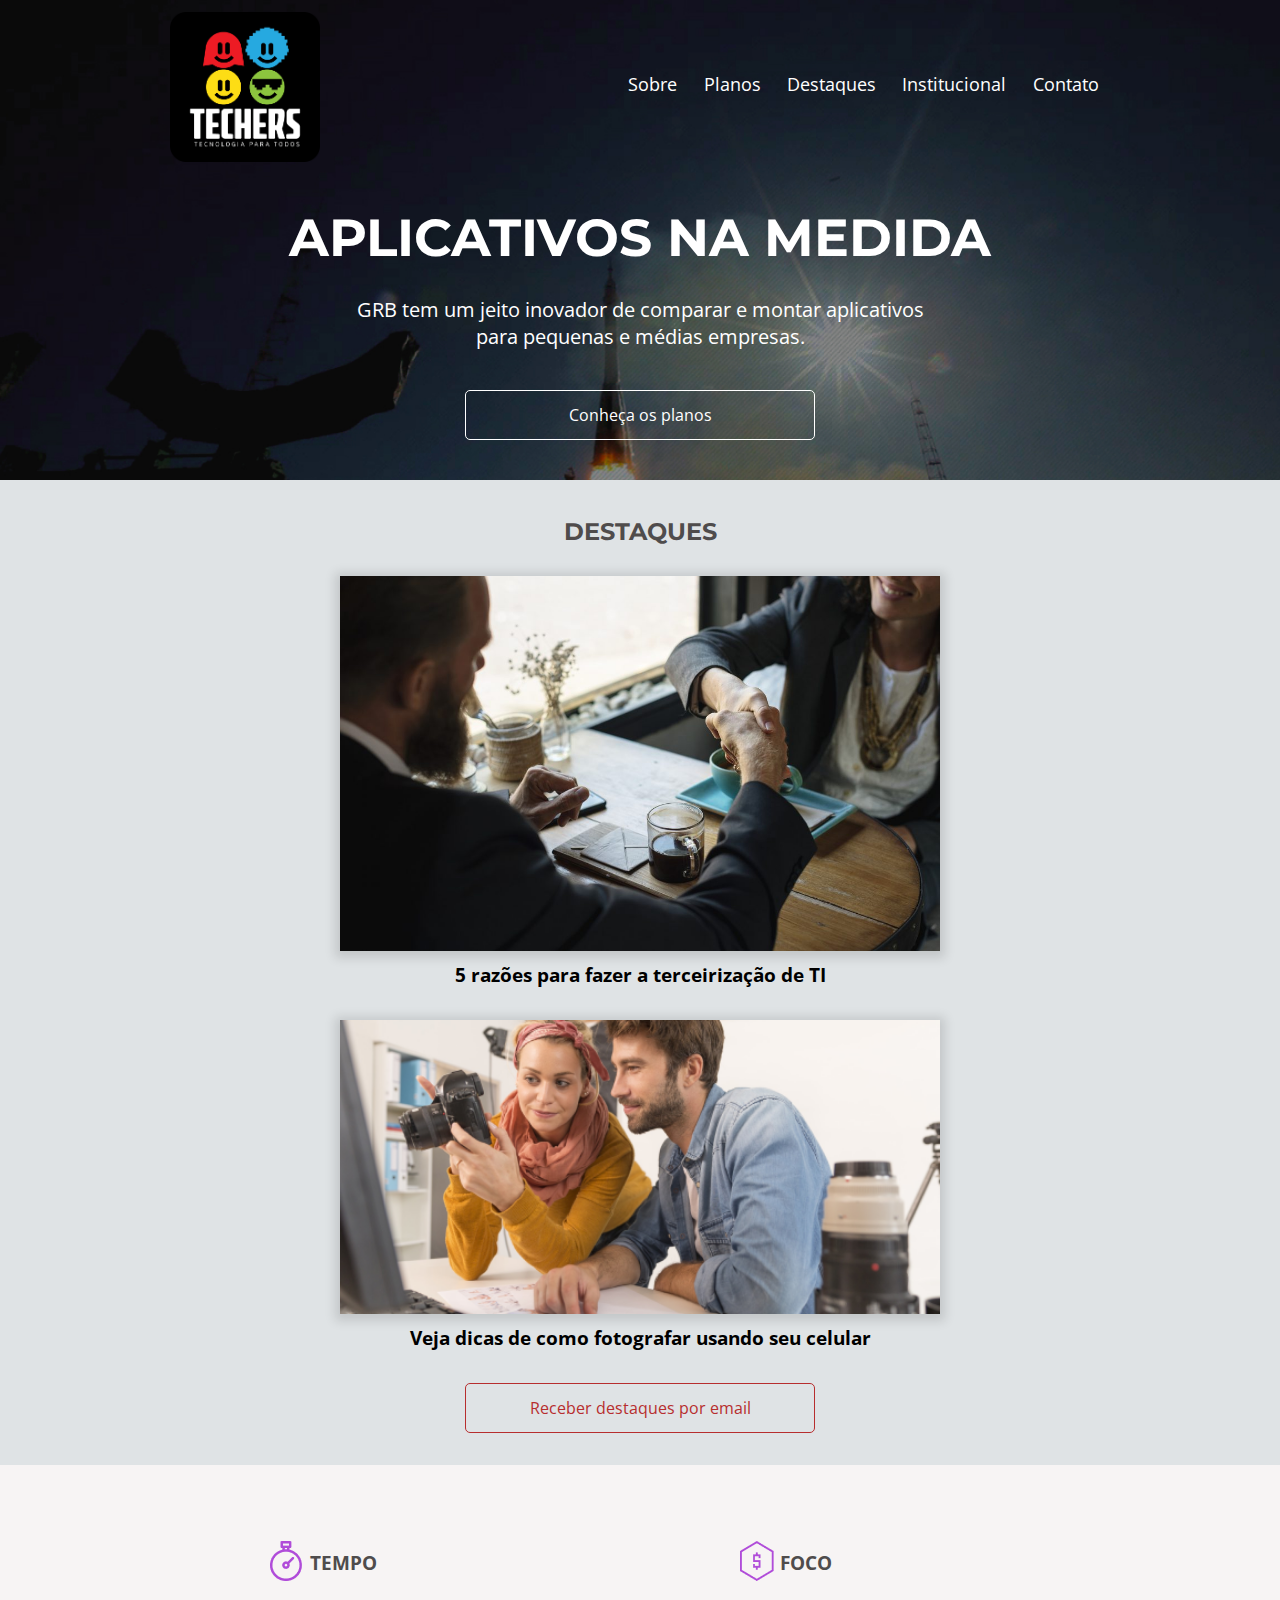
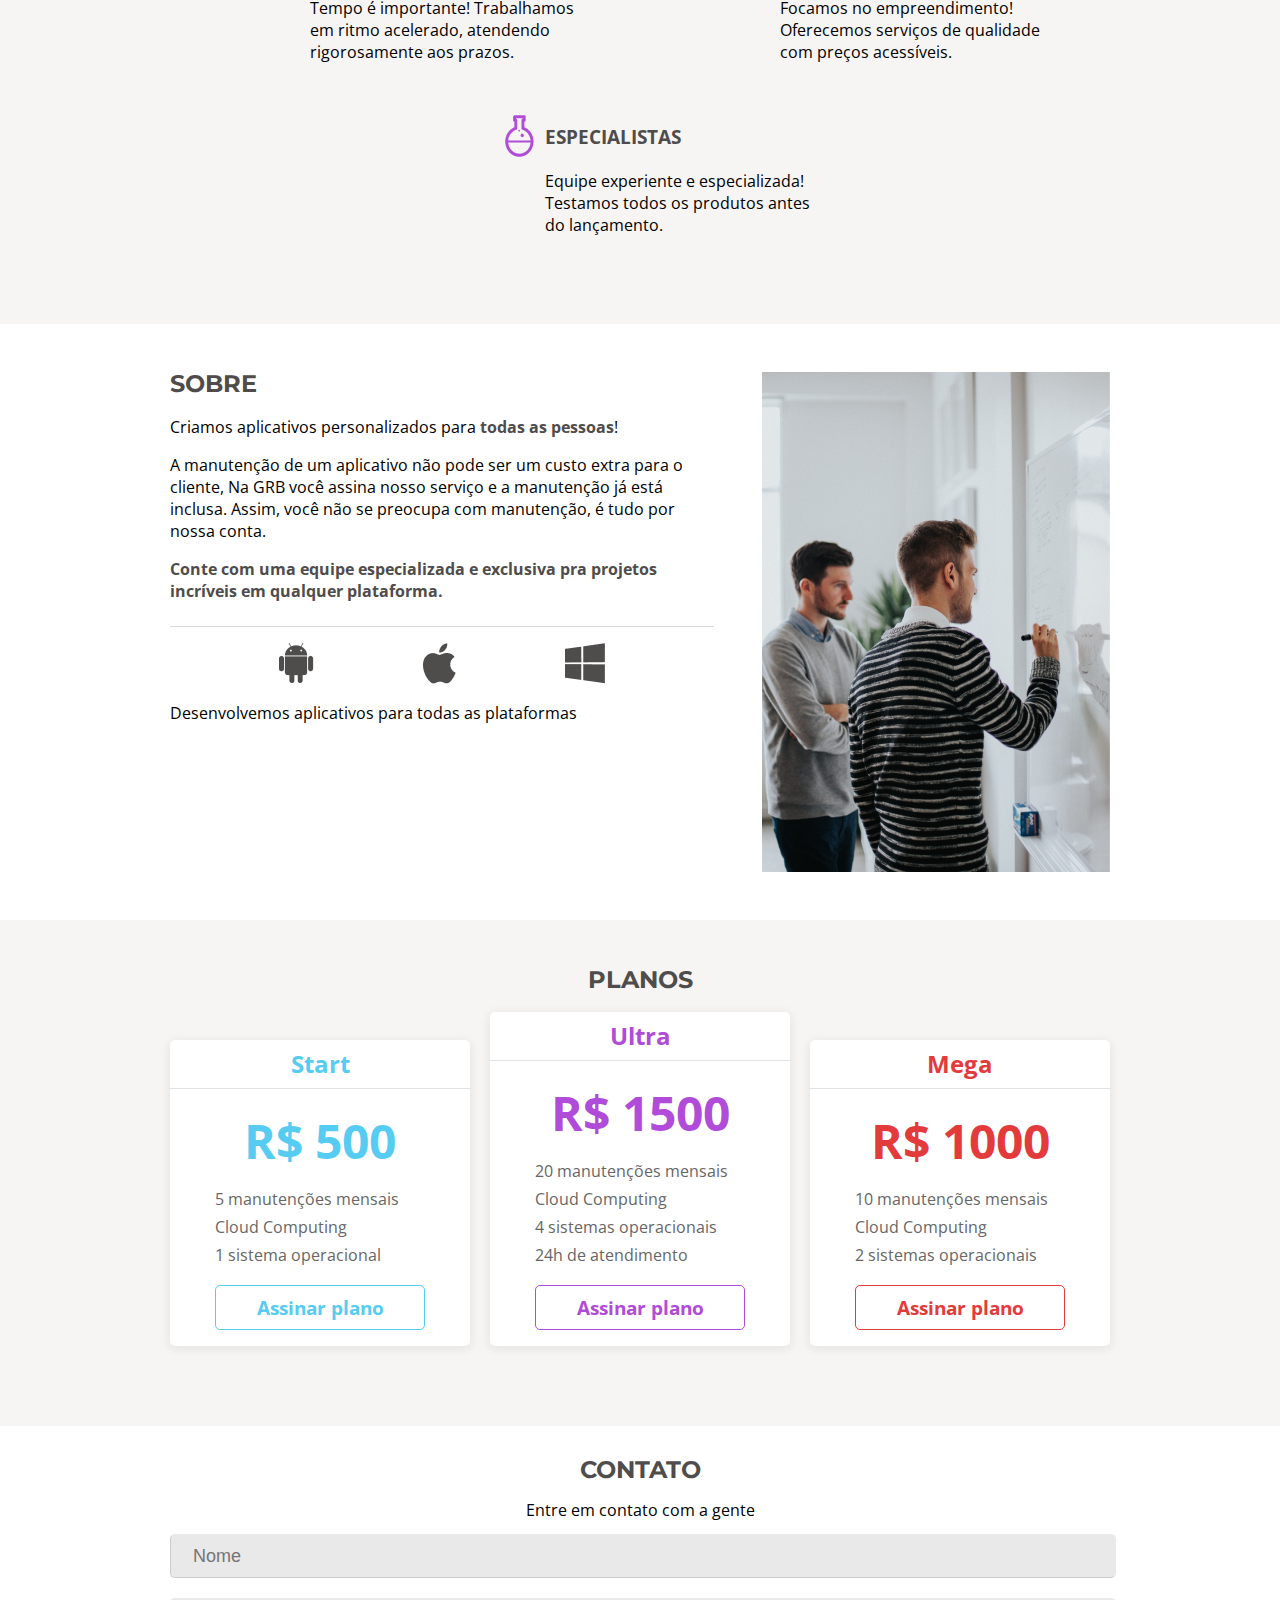
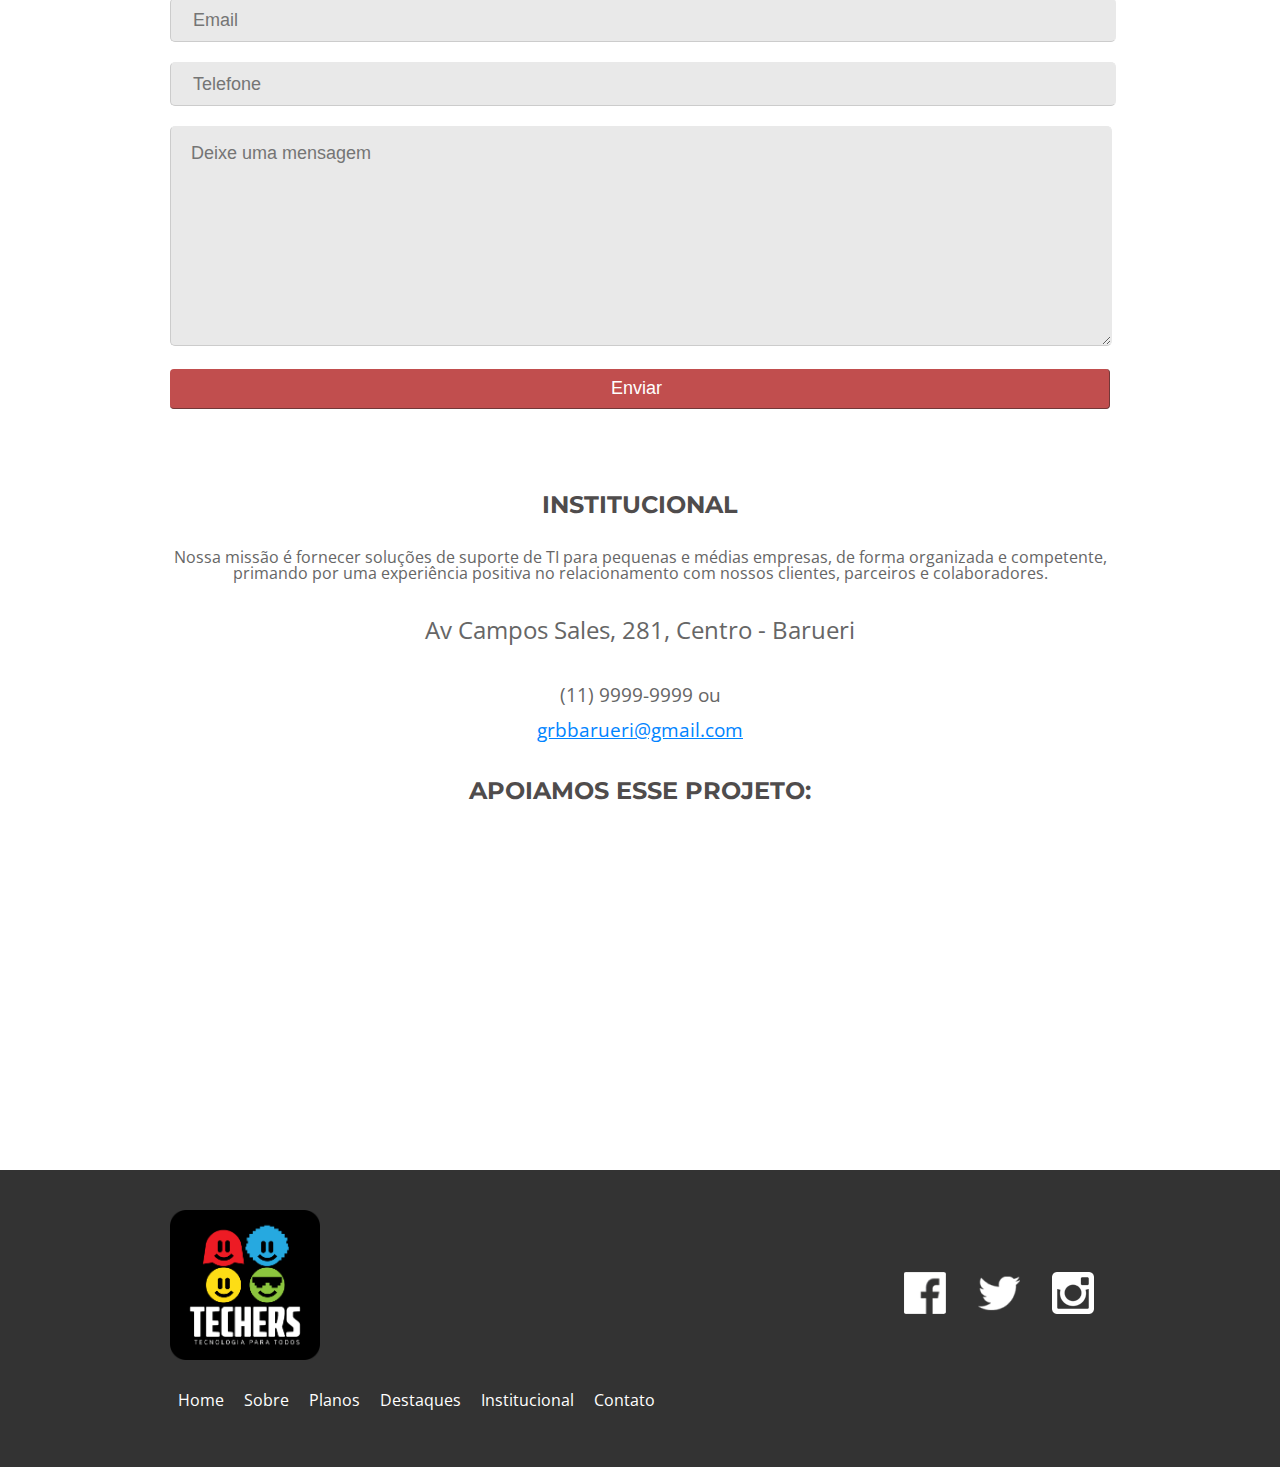
<file: index.html>
<!DOCTYPE html>
<html lang="pt-br">
    <head>
        <meta charset="utf-8">
        <meta name="viewport" content="width=device-width initial-scale=1.0">
    	<title>Home | GRB</title>
		<link href="https://fonts.googleapis.com/css2?family=Montserrat:wght@300;400;700&family=Open+Sans:wght@300;400;700&display=swap" rel="stylesheet">
		<link href="css/reset.css" rel="stylesheet" type="text/css">
    	<link href="css/base.css" rel="stylesheet">
        <link href="css/cabecalho.css" rel="stylesheet">
        <link href="css/chamada.css" rel="stylesheet">
        <link href="css/destaques.css" rel="stylesheet">
        <link href="css/diferenciais.css" rel="stylesheet">
        <link href="css/sobre.css" rel="stylesheet">
        <link href="css/planos.css" rel="stylesheet">
        <link href="css/contato.css" rel="stylesheet">
        <link href="css/institucional.css" rel="stylesheet">
        <link href="css/rodape.css" rel="stylesheet">
    </head>
    <body>
        <header class="cabecalho container">
            <img src="img/logo (1).png" alt="Logo  GRB" class="cabecalho__logo">
            <nav class="cabecalho__navegacao">
                <ul>
                    <li class="cabecalho__link"><a href="#sobre">Sobre</a></li>
                    <li class="cabecalho__link"><a href="#planos">Planos</a></li>
                    <li class="cabecalho__link"><a href="#destaques">Destaques</a></li>
                    <li class="cabecalho__link"><a href="#institucional">Institucional</a></li>
                    <li class="cabecalho__link"><a href="#contato">Contato</a></li>
                </ul>
            </nav>
        </header>
        <main>
        	 <section class="chamada container">
                <h1 class="chamada__titulo">Aplicativos Na Medida</h1>
                <p class="chamada__texto">GRB tem um jeito inovador de comparar e montar aplicativos para pequenas e médias empresas.</p>
                <a href="#planos" class="chamada__botao botao">Conheça os planos</a>
         	 </section>
             <section class="destaques container">
               <h2 class="destaques__titulo"><a name="destaques">Destaques</a></h2>
			   <figure class="destaques__painel"> <a href="https://suporti.com/razoes-para-fazer-a-terceirizacao-de-ti/"><img src="img/ti.jpg" alt="Painel do post sobre terceirização de TI" class="destaques__painel-imagem"></a>
        	   <figcaption class="destaques__painel-texto">5 razões para fazer a terceirização de TI</figcaption>
	           </figure>
               <figure class="destaques__painel"> <a href="https://canaltech.com.br/software/tirar-fotos-melhores-no-celular/">
              <img src="img/dicas-fotografia.png" alt="Painel do post sobre fotografia com celular" class="destaques__painel-imagem"></a>
              <figcaption class="destaques__painel-texto">Veja dicas de como fotografar usando seu celular</figcaption>
              </figure>
              <a href="#contato" class="destaques__botao botao">Receber destaques por email</a>
           </section>
           <section class="diferenciais container">
             <ul class="diferenciais__lista">
                <li class="diferenciais__item diferenciais__item--tempo">
                 <h2 class="item__titulo">Tempo</h2>
                   <p class="item__texto">Tempo é importante! Trabalhamos em ritmo acelerado, atendendo rigorosamente aos prazos.</p>
                </li>
                <li class="diferenciais__item diferenciais__item--foco">
                 <h2 class="item__titulo">Foco</h2>
                  <p class="item__texto">Focamos no empreendimento! Oferecemos serviços de qualidade com preços acessíveis.</p>
                </li>
                <li class="diferenciais__item diferenciais__item--especialistas">
                 <h2 class="item__titulo">Especialistas</h2>
                  <p class="item__texto">Equipe experiente e especializada! Testamos todos os produtos antes do lançamento.</p>
                </li>
             </ul>
           </section>
         <section class="sobre container">
            <div class="sobre__conteudo">
             <h2 class="sobre__titulo"><a name="sobre"> Sobre</a></h2>
             <p class="sobre__texto">Criamos aplicativos personalizados para <strong class="sobre__texto--destaque">todas as pessoas</strong>!</p>
             <p class="sobre__texto">A manutenção de um aplicativo não pode ser um custo extra para o cliente, Na GRB você assina nosso serviço e a manutenção já está inclusa. Assim, você não se preocupa com manutenção, é tudo por nossa conta.</p>
             <p class="sobre__texto sobre__texto--destaque sobre__texto--divisao">Conte com uma equipe especializada e exclusiva pra projetos incríveis em qualquer plataforma.</p>
             <ul class="sobre__plataformas">
             <li><img src="img/android.png" alt="Ícone do Android"></li>
             <li><img src="img/apple.png" alt="Ícone da Apple"></li>
             <li><img src="img/windowsphone.png" alt="Ícone da Microsoft"></li>
             </ul>
             <p class="sobre__texto">Desenvolvemos aplicativos para todas as plataformas</p>
            </div>
             <img src="img/sobre-grb.png" alt="Sobre o GRB" class="sobre__imagem">
          </section>
          <section class="planos container">
            <h2 class="planos__titulo"><a name="planos">Planos</a></h2>
            <ul class="planos__cartoes">
            <li class="cartao cartao--start">
             <h3 class="cartao__titulo">Start</h3>
             <article class="cartao__conteudo">
              <p class="cartao__preco"><em>R$ 500</em></p>
              <p class="cartao__texto">5 manutenções mensais</p>
              <p class="cartao__texto">Cloud Computing&nbsp;</p>
              <p class="cartao__texto">1 sistema operacional</p>
              <a href="plano.html" class="cartao__botao cartao__botao--start botao">Assinar plano</a>
             </article>
            </li>
                    <li class="cartao cartao--ultra">
                        <h3 class="cartao__titulo">Ultra</h3>
                        <article class="cartao__conteudo">
                            <p class="cartao__preco"><em>R$ 1500</em></p>
                            <p class="cartao__texto">20 manutenções mensais</p>
                            <p class="cartao__texto">Cloud Computing&nbsp;</p>
                            <p class="cartao__texto">4 sistemas operacionais</p>
                            <p class="cartao__texto">24h de atendimento</p>
                            <a href="" class="cartao__botao cartao__botao--ultra botao">Assinar plano</a>
                        </article>
                    </li>
                    <li class="cartao cartao--mega">
                        <h3 class="cartao__titulo">Mega</h3>
                        <p class="cartao__preco"><em>R$ 1000</em></p>
                        <article class="cartao__conteudo">
                            <p class="cartao__texto">10 manutenções mensais</p>
                            <p class="cartao__texto">Cloud Computing</p>
                            <p class="cartao__texto">2 sistemas operacionais</p>
                            <a href="" class="cartao__botao cartao__botao--mega botao">Assinar plano</a>
                        </article>
                    </li>
                </ul>
            </section>
            <section class="contato container">
                <h2 class="contato__titulo"><a name="contato">Contato</a></h2>
                <p>Entre em contato com a gente</p><br>
                <!--<a href="contato.html" class="contato__botao botao">Entre em contato</a>-->
				<div class="container">  
		  			<form action="#" class="form-contact" method="post" tabindex="1">  
					 <input type="text" class="form-contact-input" name="nome" placeholder="Nome" required />  
					 <input type="email" class="form-contact-input" name="email" placeholder="Email" required />  
					 <input type="tel" class="form-contact-input" name="tel" placeholder="Telefone" />  
					 <textarea class="form-contact-textarea" name="conteudo" placeholder="Deixe uma mensagem" required></textarea>  
					 <button type="submit" class="form-contact-button">Enviar</button>  
		  			</form>  
		        </div> 		
			</section>
            <section class="institucional container">
                <h2 class="institucional__titulo"><a name="institucional">Institucional</a></h2>
                <p class="institucional__descricao">Nossa missão é fornecer soluções de suporte de TI para pequenas e médias empresas, de forma organizada e competente, primando por uma experiência positiva no relacionamento com nossos clientes, parceiros e colaboradores.</p>
              <address class="institucional__endereco">Av Campos Sales, 281, Centro - Barueri<article class="institucional__contato">
                        <p><a href="tel:+99999999" class="institucional__contato-telefone">(11) 9999-9999</a> ou <a href="mailto:contato@apeperia.com" class="institucional__contato-email">grbbarueri@gmail.com</a></p>
                    </article>
                </address>
				<h2 class="contato__titulo">APOIAMOS ESSE PROJETO:</h2>
                <iframe width="560" height="315" src="https://www.youtube.com/embed/IKPw_lOxWhc" title="YouTube video player" frameborder="0" allow="accelerometer; autoplay; clipboard-write; encrypted-media; gyroscope; picture-in-picture" allowfullscreen></iframe>
            </section>
        </main>
        <footer class="rodape container">
            <img src="img/logo (1).png" alt="Logo da GRB" class="rodape__logo">
            <ul class="rodape__social">
                <li><a href="#" class="rodape__midia"><img src="img/facebook.png" alt="Ícone do Facebook"></a></li>
                <li><a href="#" class="rodape__midia"><img src="img/twitter.png" alt="Ícone do twitter"></a></li>
                <li><a href="#" class="rodape__midia"><img src="img/instagram.png" alt="Ícone do Instagram"></a></li>
          </ul>
            <nav>
                <ul class="rodape__navegacao">
                    <li class="rodape__link"><a href="index.html">Home</a></li>
					<li class="rodape__link"><a href="sobre.html">Sobre</a></li>
                    <li class="rodape__link"><a href="planos.html">Planos</a></li>
                    <li class="rodape__link"><a href="destaques.html">Destaques</a></li>
                    <li class="rodape__link"><a href="institucional.html">Institucional</a></li>
                    <li class="rodape__link"><a href="contato.html">Contato</a></li>
                </ul>
            </nav>
        </footer>
    </body>
</html>
</file>
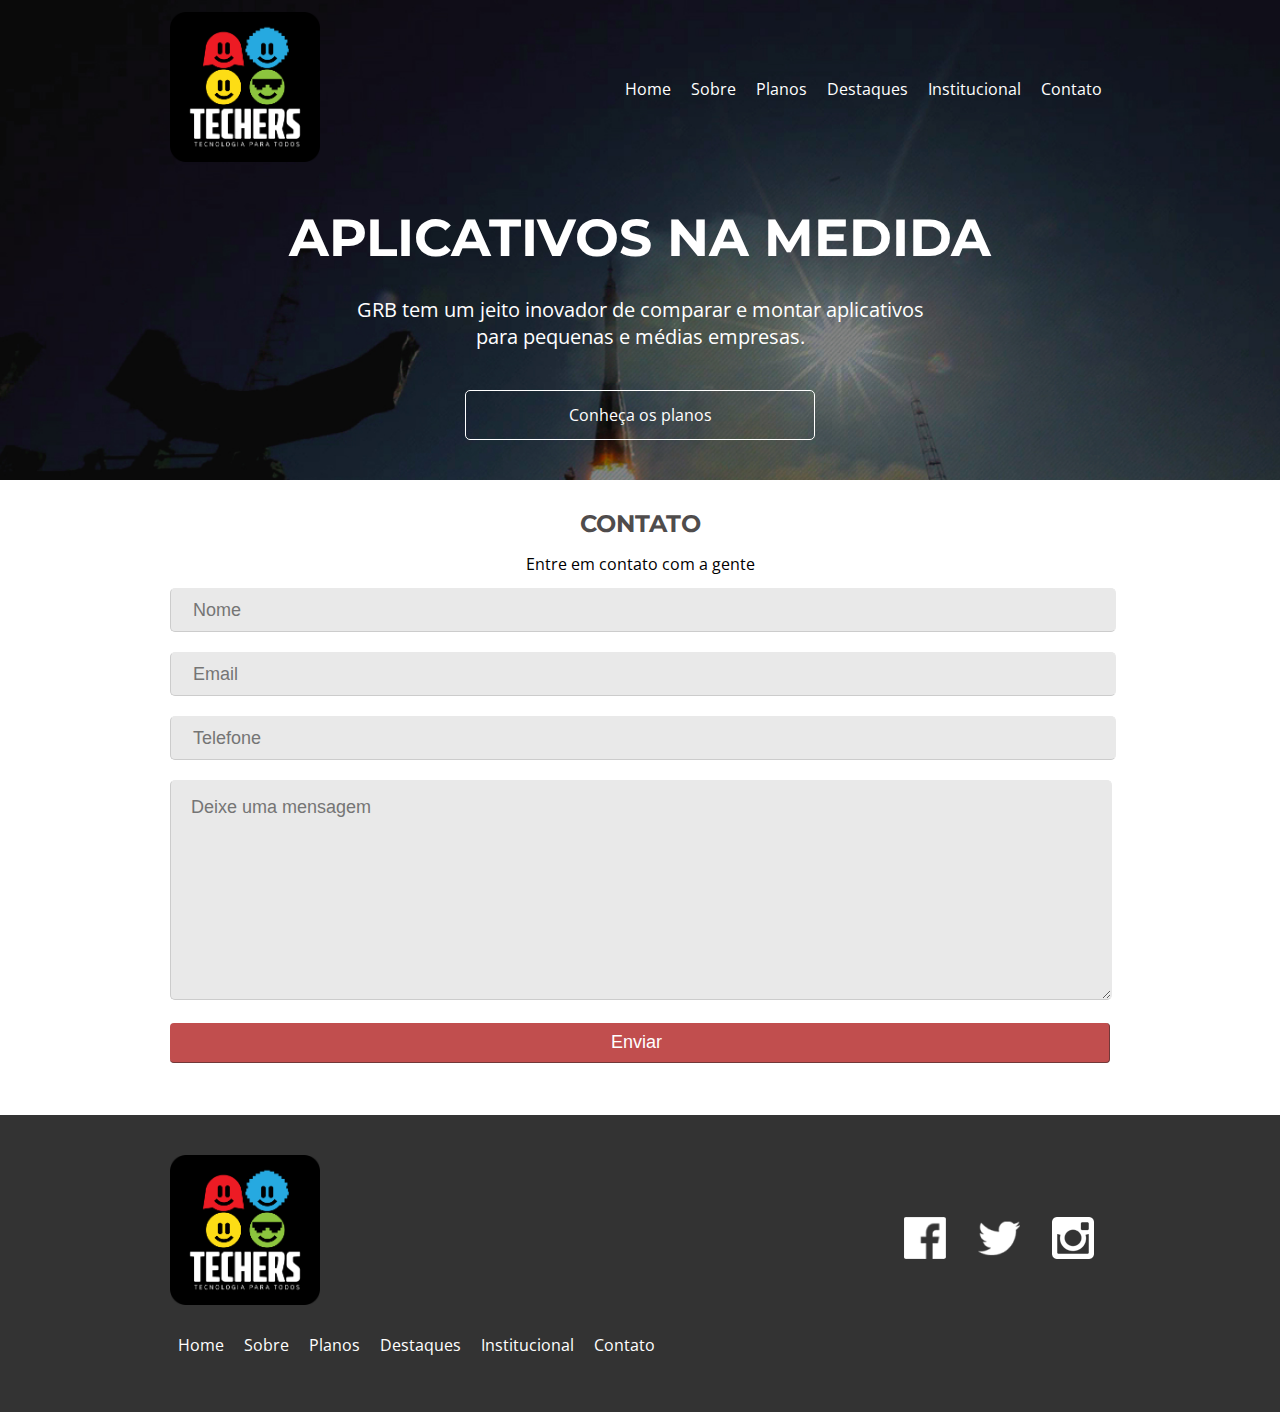
<file: contato.html>
<!DOCTYPE html>
<html lang="pt-br">
    <head>
        <meta charset="utf-8">
        <meta name="viewport" content="width=device-width initial-scale=1.0">
        <title>Contato | GRB</title>
        <link href="https://fonts.googleapis.com/css2?family=Montserrat:wght@300;400;700&family=Open+Sans:wght@300;400;700&display=swap" rel="stylesheet">
        <link href="css/reset.css" rel="stylesheet">
        <link href="css/base.css" rel="stylesheet">
        <link href="css/cabecalho.css" rel="stylesheet">
        <link href="css/chamada.css" rel="stylesheet">
        <link href="css/destaques.css" rel="stylesheet">
        <link href="css/diferenciais.css" rel="stylesheet">
        <link href="css/sobre.css" rel="stylesheet">
        <link href="css/planos.css" rel="stylesheet">
        <link href="css/contato.css" rel="stylesheet">
        <link href="css/institucional.css" rel="stylesheet">
        <link href="css/rodape.css" rel="stylesheet">
    </head>
    <body>
        <header class="cabecalho container">
            <img src="img/logo (1).png" alt="Logo  GRB" class="cabecalho__logo">
            <nav class="cabecalho__navegacao">
                <ul>
                    <li class="rodape__link"><a href="index.html">Home</a></li>
					<li class="rodape__link"><a href="Sobre.html">Sobre</a></li>
                    <li class="rodape__link"><a href="Planos.html">Planos</a></li>
                    <li class="rodape__link"><a href="Destaques.html">Destaques</a></li>
                    <li class="rodape__link"><a href="Institucional.html">Institucional</a></li>
                    <li class="rodape__link"><a href="Contato.html">Contato</a></li>
                </ul>
            </nav>
        </header>
        <main>
            <section class="chamada container">
                <h1 class="chamada__titulo">Aplicativos Na Medida</h1>
                <p class="chamada__texto">GRB tem um jeito inovador de comparar e montar aplicativos para pequenas e médias empresas.</p>
                <a href="#planos" class="chamada__botao botao">Conheça os planos</a>
            </section>
            <section class="contato container">
                <h2 class="contato__titulo"><a name="contato">Contato</a></h2>
                <p>Entre em contato com a gente</p><br>
               <!-- <a href="contato.html" class="contato__botao botao">Entre em contato</a>-->
				<div class="container">  
		  			<form action="#" class="form-contact" method="post" tabindex="1">  
					 <input type="text" class="form-contact-input" name="nome" placeholder="Nome" required />  
					 <input type="email" class="form-contact-input" name="email" placeholder="Email" required />  
					 <input type="tel" class="form-contact-input" name="tel" placeholder="Telefone" />  
					 <textarea class="form-contact-textarea" name="conteudo" placeholder="Deixe uma mensagem" required></textarea>  
					 <button type="submit" class="form-contact-button">Enviar</button>  
		  			</form>  
		        </div> 		
			  </section>
             </main>
        <footer class="rodape container">
            <img src="img/logo (1).png" alt="Logo da GRB" class="rodape__logo">
            <ul class="rodape__social">
                <li><a href="#" class="rodape__midia"><img src="img/facebook.png" alt="Ícone do Facebook"></a></li>
                <li><a href="#" class="rodape__midia"><img src="img/twitter.png" alt="Ícone do twitter"></a></li>
                <li><a href="#" class="rodape__midia"><img src="img/instagram.png" alt="Ícone do Instagram"></a></li>
          </ul>
            <nav>
                <ul class="rodape__navegacao">
                    <li class="rodape__link"><a href="index.html">Home</a></li>
					<li class="rodape__link"><a href="Sobre.html">Sobre</a></li>
                    <li class="rodape__link"><a href="Planos.html">Planos</a></li>
                    <li class="rodape__link"><a href="Destaques.html">Destaques</a></li>
                    <li class="rodape__link"><a href="Institucional.html">Institucional</a></li>
                    <li class="rodape__link"><a href="Contato.html">Contato</a></li>
                </ul>
            </nav>
    </footer>
    </body>
</html>
</file>
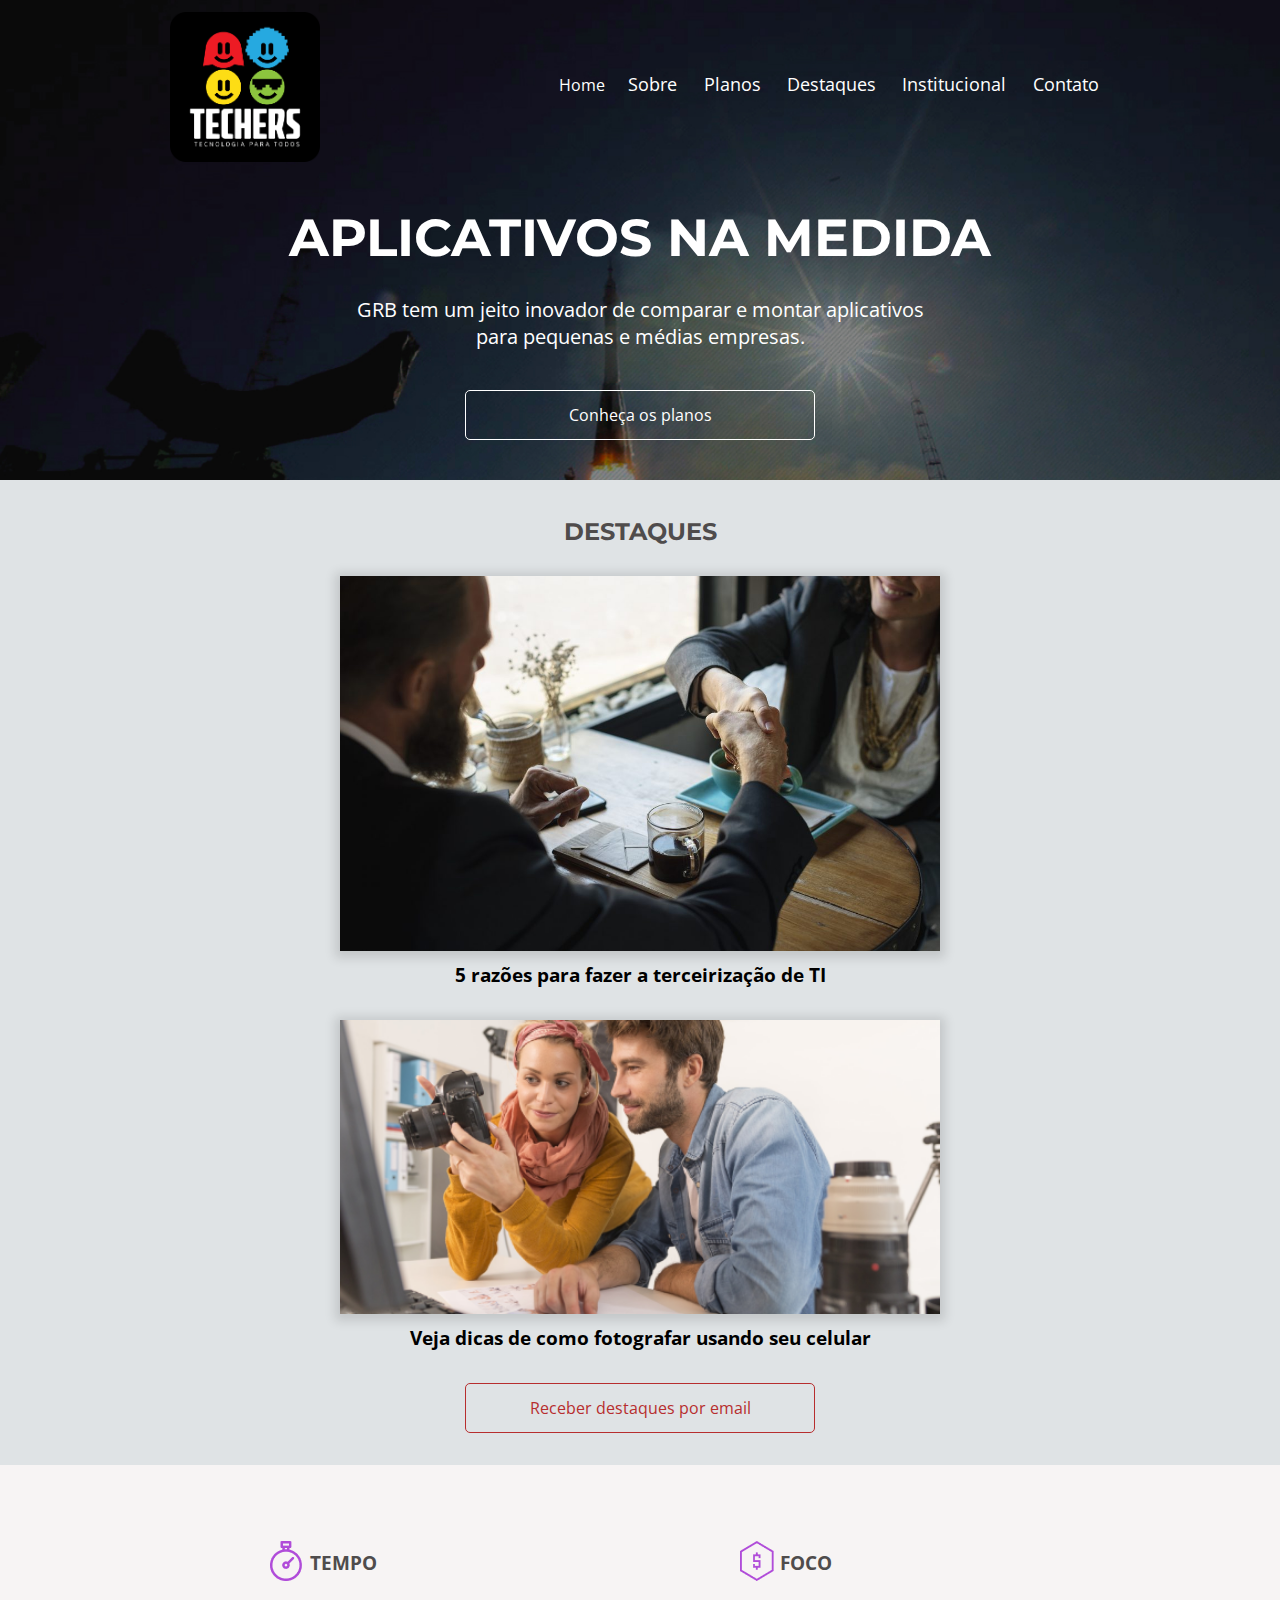
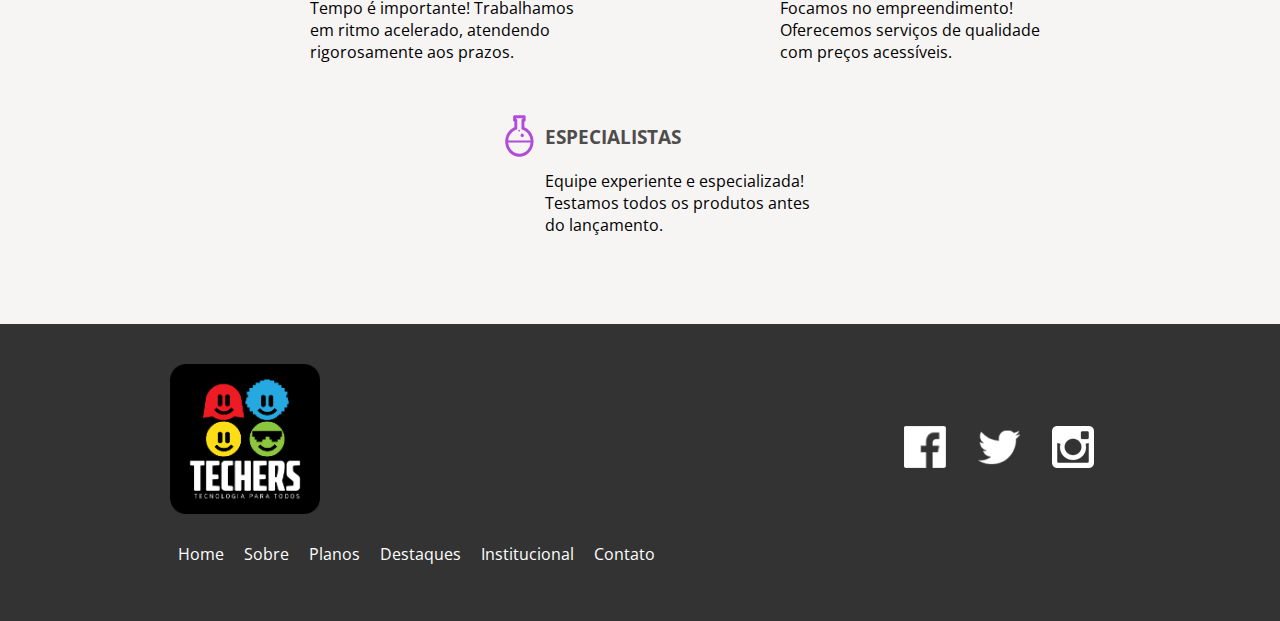
<file: destaques.html>
<!DOCTYPE html>
<html lang="pt-br">
    <head>
        <meta charset="utf-8">
        <meta name="viewport" content="width=device-width initial-scale=1.0">
        <title>Destaques | GRB</title>
        <link href="https://fonts.googleapis.com/css2?family=Montserrat:wght@300;400;700&family=Open+Sans:wght@300;400;700&display=swap" rel="stylesheet">
        <link href="css/reset.css" rel="stylesheet">
        <link href="css/base.css" rel="stylesheet">
        <link href="css/cabecalho.css" rel="stylesheet">
        <link href="css/chamada.css" rel="stylesheet">
        <link href="css/destaques.css" rel="stylesheet">
        <link href="css/diferenciais.css" rel="stylesheet">
        <link href="css/sobre.css" rel="stylesheet">
        <link href="css/planos.css" rel="stylesheet">
        <link href="css/contato.css" rel="stylesheet">
        <link href="css/institucional.css" rel="stylesheet">
        <link href="css/rodape.css" rel="stylesheet">
    </head>
    <body>
        <header class="cabecalho container">
            <img src="img/logo (1).png" alt="Logo  GRB" class="cabecalho__logo">
            <nav class="cabecalho__navegacao">
                <ul>
                    <li class="rodape__link"><a href="index.html">Home</a></li>
					<li class="cabecalho__link"><a href="Sobre.html">Sobre</a></li>
                    <li class="cabecalho__link"><a href="Planos.html">Planos</a></li>
                    <li class="cabecalho__link"><a href="Destaques.html">Destaques</a></li>
                    <li class="cabecalho__link"><a href="Institucional.html">Institucional</a></li>
                    <li class="cabecalho__link"><a href="Contato.html">Contato</a></li>
                </ul>
            </nav>
        </header>
        <main>
            <section class="chamada container">
                <h1 class="chamada__titulo">Aplicativos Na Medida</h1>
                <p class="chamada__texto">GRB tem um jeito inovador de comparar e montar aplicativos para pequenas e médias empresas.</p>
                <a href="#planos" class="chamada__botao botao">Conheça os planos</a>
            </section>
           <section class="destaques container">
               <h2 class="destaques__titulo"><a name="destaques">Destaques</a></h2>
			   <figure class="destaques__painel"> <a href="https://suporti.com/razoes-para-fazer-a-terceirizacao-de-ti/"><img src="img/ti.jpg" alt="Painel do post sobre terceirização de TI" class="destaques__painel-imagem"></a>
        	   <figcaption class="destaques__painel-texto">5 razões para fazer a terceirização de TI</figcaption>
	           </figure>
               <figure class="destaques__painel"> <a href="https://canaltech.com.br/software/tirar-fotos-melhores-no-celular/">
              <img src="img/dicas-fotografia.png" alt="Painel do post sobre fotografia com celular" class="destaques__painel-imagem"></a>
              <figcaption class="destaques__painel-texto">Veja dicas de como fotografar usando seu celular</figcaption>
              </figure>
              <a href="#contato" class="destaques__botao botao">Receber destaques por email</a>
           </section>
            <section class="diferenciais container">
                <ul class="diferenciais__lista">
                    <li class="diferenciais__item diferenciais__item--tempo">
                        <h2 class="item__titulo">Tempo</h2>
                        <p class="item__texto">Tempo é importante! Trabalhamos em ritmo acelerado, atendendo rigorosamente aos prazos.</p>
                    </li>
                    <li class="diferenciais__item diferenciais__item--foco">
                        <h2 class="item__titulo">Foco</h2>
                        <p class="item__texto">Focamos no empreendimento! Oferecemos serviços de qualidade com preços acessíveis.</p>
                    </li>
                    <li class="diferenciais__item diferenciais__item--especialistas">
                        <h2 class="item__titulo">Especialistas</h2>
                        <p class="item__texto">Equipe experiente e especializada! Testamos todos os produtos antes do lançamento.</p>
                    </li>
                </ul>
            </section>
		</main>  
        <footer class="rodape container">
            <img src="img/logo (1).png" alt="Logo da GRB" class="rodape__logo">
            <ul class="rodape__social">
                <li><a href="#" class="rodape__midia"><img src="img/facebook.png" alt="Ícone do Facebook"></a></li>
                <li><a href="#" class="rodape__midia"><img src="img/twitter.png" alt="Ícone do twitter"></a></li>
                <li><a href="#" class="rodape__midia"><img src="img/instagram.png" alt="Ícone do Instagram"></a></li>
          </ul>
            <nav>
                <ul class="rodape__navegacao">
                   <li class="rodape__link"><a href="index.html">Home</a></li>
					<li class="rodape__link"><a href="Sobre.html">Sobre</a></li>
                    <li class="rodape__link"><a href="Planos.html">Planos</a></li>
                    <li class="rodape__link"><a href="Destaques.html">Destaques</a></li>
                    <li class="rodape__link"><a href="Institucional.html">Institucional</a></li>
                    <li class="rodape__link"><a href="Contato.html">Contato</a></li>
                </ul>
            </nav>
    </footer>
    </body>
</html>
</file>
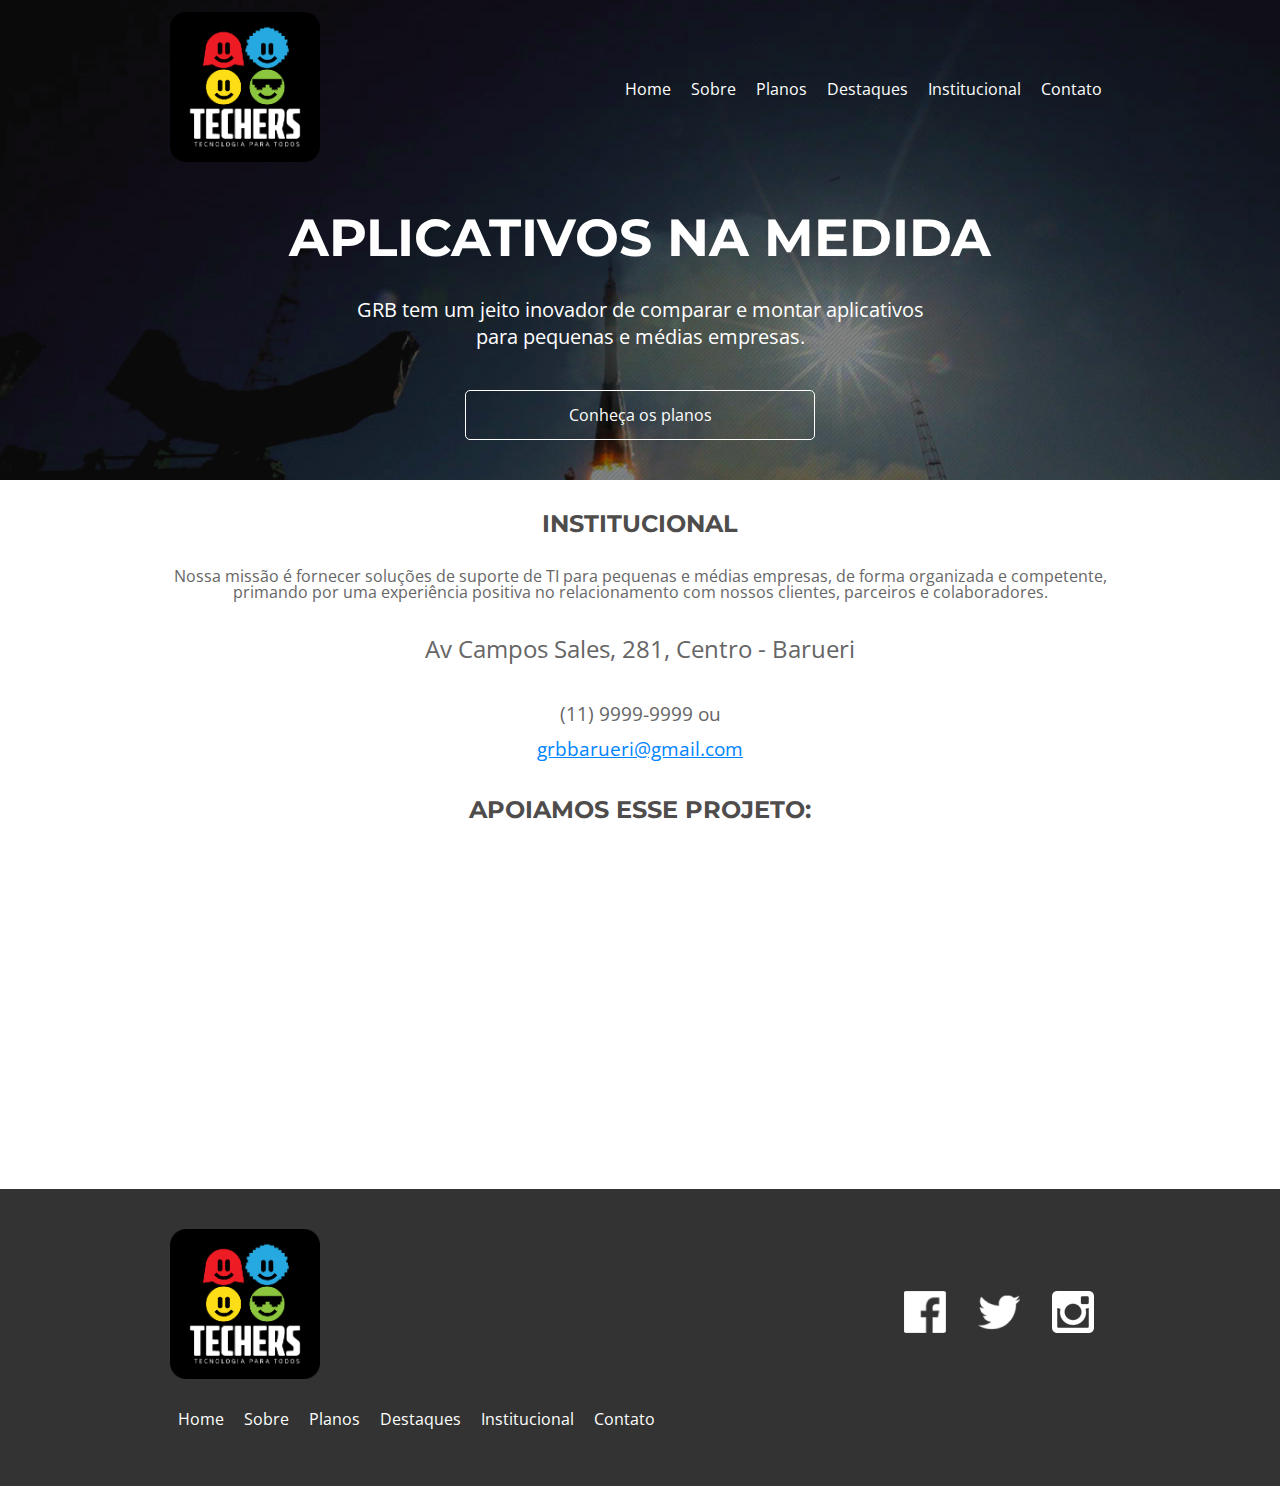
<file: institucional.html>
<!DOCTYPE html>
<html lang="pt-br">
    <head>
        <meta charset="utf-8">
        <meta name="viewport" content="width=device-width initial-scale=1.0">
        <title>Instituicional | GRB</title>
        <link href="https://fonts.googleapis.com/css2?family=Montserrat:wght@300;400;700&family=Open+Sans:wght@300;400;700&display=swap" rel="stylesheet">
        <link href="css/reset.css" rel="stylesheet">
        <link href="css/base.css" rel="stylesheet">
        <link href="css/cabecalho.css" rel="stylesheet">
        <link href="css/chamada.css" rel="stylesheet">
        <link href="css/destaques.css" rel="stylesheet">
        <link href="css/diferenciais.css" rel="stylesheet">
        <link href="css/sobre.css" rel="stylesheet">
        <link href="css/planos.css" rel="stylesheet">
        <link href="css/contato.css" rel="stylesheet">
        <link href="css/institucional.css" rel="stylesheet">
        <link href="css/rodape.css" rel="stylesheet">
    </head>
    <body>
        <header class="cabecalho container">
            <img src="img/logo (1).png" alt="Logo  GRB" class="cabecalho__logo">
            <nav class="cabecalho__navegacao">
                <ul>
                    <li class="rodape__link"><a href="index.html">Home</a></li>
					<li class="rodape__link"><a href="Sobre.html">Sobre</a></li>
                    <li class="rodape__link"><a href="Planos.html">Planos</a></li>
                    <li class="rodape__link"><a href="Destaques.html">Destaques</a></li>
                    <li class="rodape__link"><a href="Institucional.html">Institucional</a></li>
                    <li class="rodape__link"><a href="Contato.html">Contato</a></li>
                </ul>
            </nav>
        </header>
        <main>
            <section class="chamada container">
                <h1 class="chamada__titulo">Aplicativos Na Medida</h1>
                <p class="chamada__texto">GRB tem um jeito inovador de comparar e montar aplicativos para pequenas e médias empresas.</p>
                <a href="#planos" class="chamada__botao botao">Conheça os planos</a>
            </section>
            <section class="institucional container">
                <h2 class="institucional__titulo"><a name="institucional">Institucional</a></h2>
                <p class="institucional__descricao">Nossa missão é fornecer soluções de suporte de TI para pequenas e médias empresas, de forma organizada e competente, primando por uma experiência positiva no relacionamento com nossos clientes, parceiros e colaboradores.</p>
              <address class="institucional__endereco">
                    Av Campos Sales, 281, Centro - Barueri
                    <article class="institucional__contato">
                        <p><a href="tel:+99999999" class="institucional__contato-telefone">(11) 9999-9999</a> ou <a href="mailto:contato@apeperia.com" class="institucional__contato-email">grbbarueri@gmail.com</a></p>
                    </article>
                </address>
				<h2 class="contato__titulo">APOIAMOS ESSE PROJETO:</h2>
                <iframe width="560" height="315" src="https://www.youtube.com/embed/IKPw_lOxWhc" title="YouTube video player" frameborder="0" allow="accelerometer; autoplay; clipboard-write; encrypted-media; gyroscope; picture-in-picture" allowfullscreen></iframe>
            </section>
        </main>
        <footer class="rodape container">
            <img src="img/logo (1).png" alt="Logo da GRB" class="rodape__logo">
            <ul class="rodape__social">
                <li><a href="#" class="rodape__midia"><img src="img/facebook.png" alt="Ícone do Facebook"></a></li>
                <li><a href="#" class="rodape__midia"><img src="img/twitter.png" alt="Ícone do twitter"></a></li>
                <li><a href="#" class="rodape__midia"><img src="img/instagram.png" alt="Ícone do Instagram"></a></li>
          </ul>
            <nav>
                <ul class="rodape__navegacao">
                    <li class="rodape__link"><a href="index.html">Home</a></li>
					<li class="rodape__link"><a href="Sobre.html">Sobre</a></li>
                    <li class="rodape__link"><a href="Planos.html">Planos</a></li>
                    <li class="rodape__link"><a href="Destaques.html">Destaques</a></li>
                    <li class="rodape__link"><a href="Institucional.html">Institucional</a></li>
                    <li class="rodape__link"><a href="Contato.html">Contato</a></li>
                </ul>
            </nav>
    </footer>
    </body>
</html>
</file>
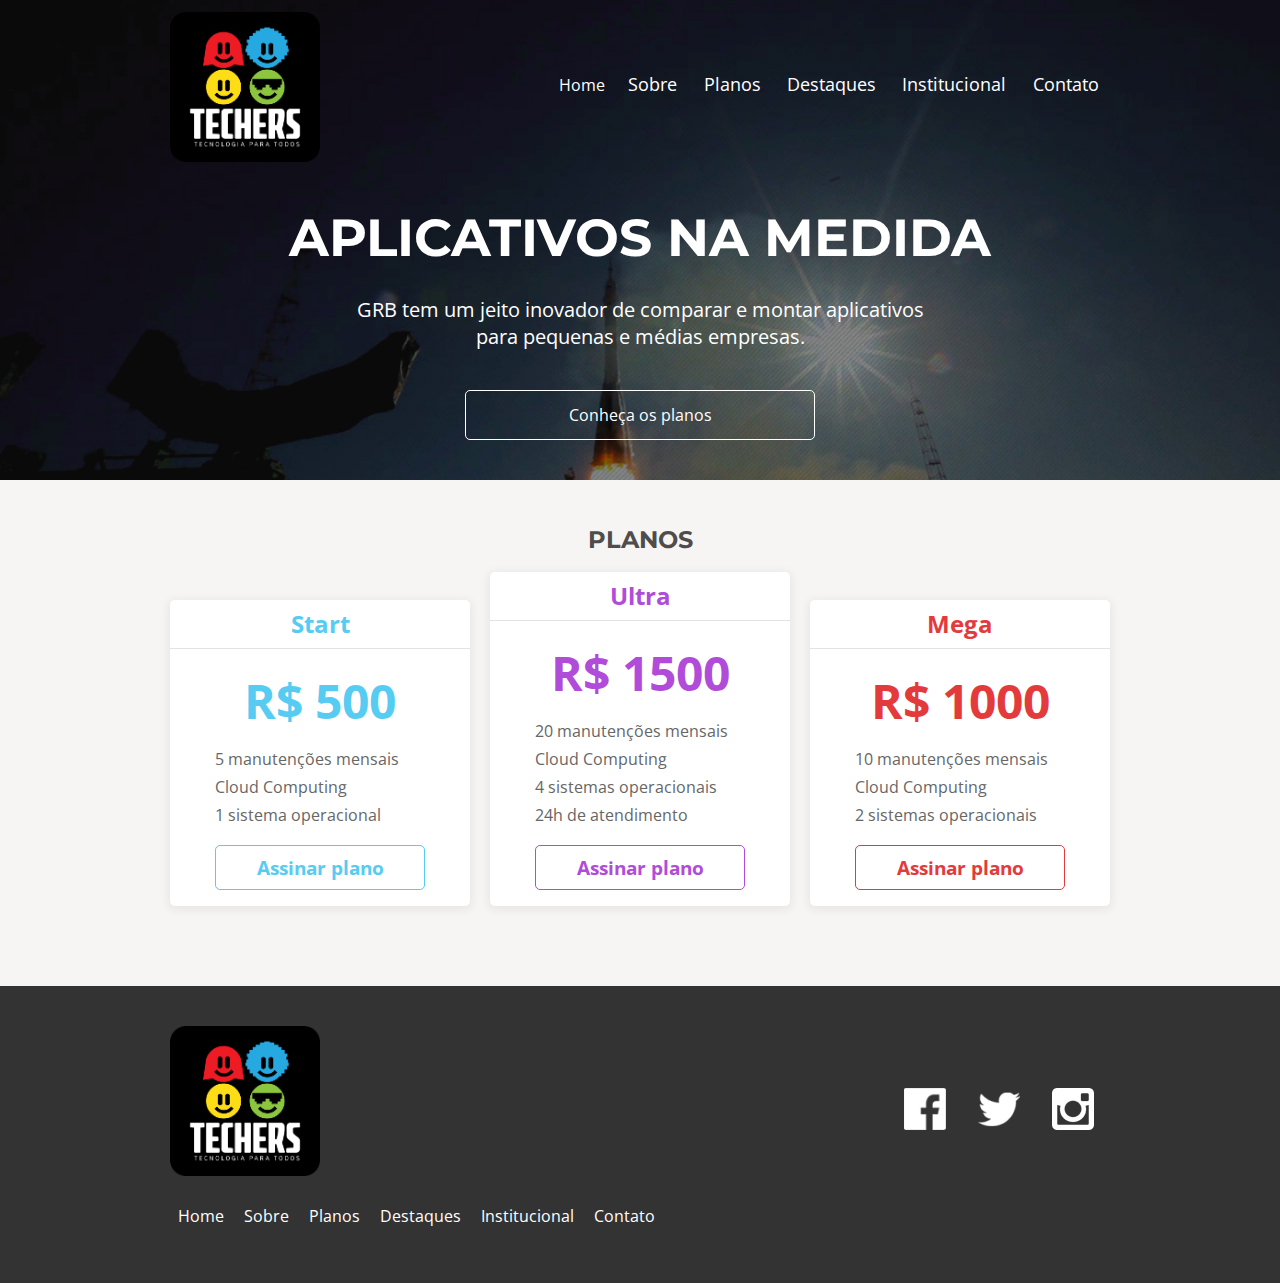
<file: planos.html>
<!DOCTYPE html>
<html lang="pt-br">
    <head>
        <meta charset="utf-8">
        <meta name="viewport" content="width=device-width initial-scale=1.0">
        <title>Planos | GRB</title>
        <link href="https://fonts.googleapis.com/css2?family=Montserrat:wght@300;400;700&family=Open+Sans:wght@300;400;700&display=swap" rel="stylesheet">
        <link href="css/reset.css" rel="stylesheet">
        <link href="css/base.css" rel="stylesheet">
        <link href="css/cabecalho.css" rel="stylesheet">
        <link href="css/chamada.css" rel="stylesheet">
        <link href="css/destaques.css" rel="stylesheet">
        <link href="css/diferenciais.css" rel="stylesheet">
        <link href="css/sobre.css" rel="stylesheet">
        <link href="css/planos.css" rel="stylesheet">
        <link href="css/contato.css" rel="stylesheet">
        <link href="css/institucional.css" rel="stylesheet">
        <link href="css/rodape.css" rel="stylesheet">
    </head>
    <body>
        <header class="cabecalho container">
            <img src="img/logo (1).png" alt="Logo  GRB" class="cabecalho__logo">
            <nav class="cabecalho__navegacao">
                <ul>
                    <li class="rodape__link"><a href="index.html">Home</a></li>
					<li class="cabecalho__link"><a href="Sobre.html">Sobre</a></li>
                    <li class="cabecalho__link"><a href="Planos.html">Planos</a></li>
                    <li class="cabecalho__link"><a href="Destaques.html">Destaques</a></li>
                    <li class="cabecalho__link"><a href="Institucional.html">Institucional</a></li>
                    <li class="cabecalho__link"><a href="Contato.html">Contato</a></li>
                </ul>
            </nav>
        </header>
        <main>
            <section class="chamada container">
                <h1 class="chamada__titulo">Aplicativos Na Medida</h1>
                <p class="chamada__texto">GRB tem um jeito inovador de comparar e montar aplicativos para pequenas e médias empresas.</p>
                <a href="#planos" class="chamada__botao botao">Conheça os planos</a>
            </section>
            
            <section class="planos container">
            <h2 class="planos__titulo"><a name="planos">Planos</a></h2>
            <ul class="planos__cartoes">
            <li class="cartao cartao--start">
             <h3 class="cartao__titulo">Start</h3>
             <article class="cartao__conteudo">
              <p class="cartao__preco"><em>R$ 500</em></p>
              <p class="cartao__texto">5 manutenções mensais</p>
              <p class="cartao__texto">Cloud Computing&nbsp;</p>
              <p class="cartao__texto">1 sistema operacional</p>
              <a href="plano.html" class="cartao__botao cartao__botao--start botao">Assinar plano</a>
             </article>
            </li>
                    <li class="cartao cartao--ultra">
                        <h3 class="cartao__titulo">Ultra</h3>
                        <article class="cartao__conteudo">
                            <p class="cartao__preco"><em>R$ 1500</em></p>
                            <p class="cartao__texto">20 manutenções mensais</p>
                            <p class="cartao__texto">Cloud Computing&nbsp;</p>
                            <p class="cartao__texto">4 sistemas operacionais</p>
                            <p class="cartao__texto">24h de atendimento</p>
                            <a href="" class="cartao__botao cartao__botao--ultra botao">Assinar plano</a>
                        </article>
                    </li>
                    <li class="cartao cartao--mega">
                        <h3 class="cartao__titulo">Mega</h3>
                        <p class="cartao__preco"><em>R$ 1000</em></p>
                        <article class="cartao__conteudo">
                            <p class="cartao__texto">10 manutenções mensais</p>
                            <p class="cartao__texto">Cloud Computing</p>
                            <p class="cartao__texto">2 sistemas operacionais</p>
                            <a href="" class="cartao__botao cartao__botao--mega botao">Assinar plano</a>
                        </article>
                    </li>
                </ul>
            </section>
		</main>
			<footer class="rodape container">
            <img src="img/logo (1).png" alt="Logo GRB" class="rodape__logo">
            <ul class="rodape__social">
                <li><a href="#" class="rodape__midia"><img src="img/facebook.png" alt="Ícone do Facebook"></a></li>
                <li><a href="#" class="rodape__midia"><img src="img/twitter.png" alt="Ícone do twitter"></a></li>
                <li><a href="#" class="rodape__midia"><img src="img/instagram.png" alt="Ícone do Instagram"></a></li>
          </ul>
            <nav>
                <ul class="rodape__navegacao">
                    <li class="rodape__link"><a href="index.html">Home</a></li>
					<li class="rodape__link"><a href="Sobre.html">Sobre</a></li>
                    <li class="rodape__link"><a href="Planos.html">Planos</a></li>
                    <li class="rodape__link"><a href="Destaques.html">Destaques</a></li>
                    <li class="rodape__link"><a href="Institucional.html">Institucional</a></li>
                    <li class="rodape__link"><a href="Contato.html">Contato</a></li>
                </ul>
            </nav>
    </footer>
    </body>
</html>
</file>
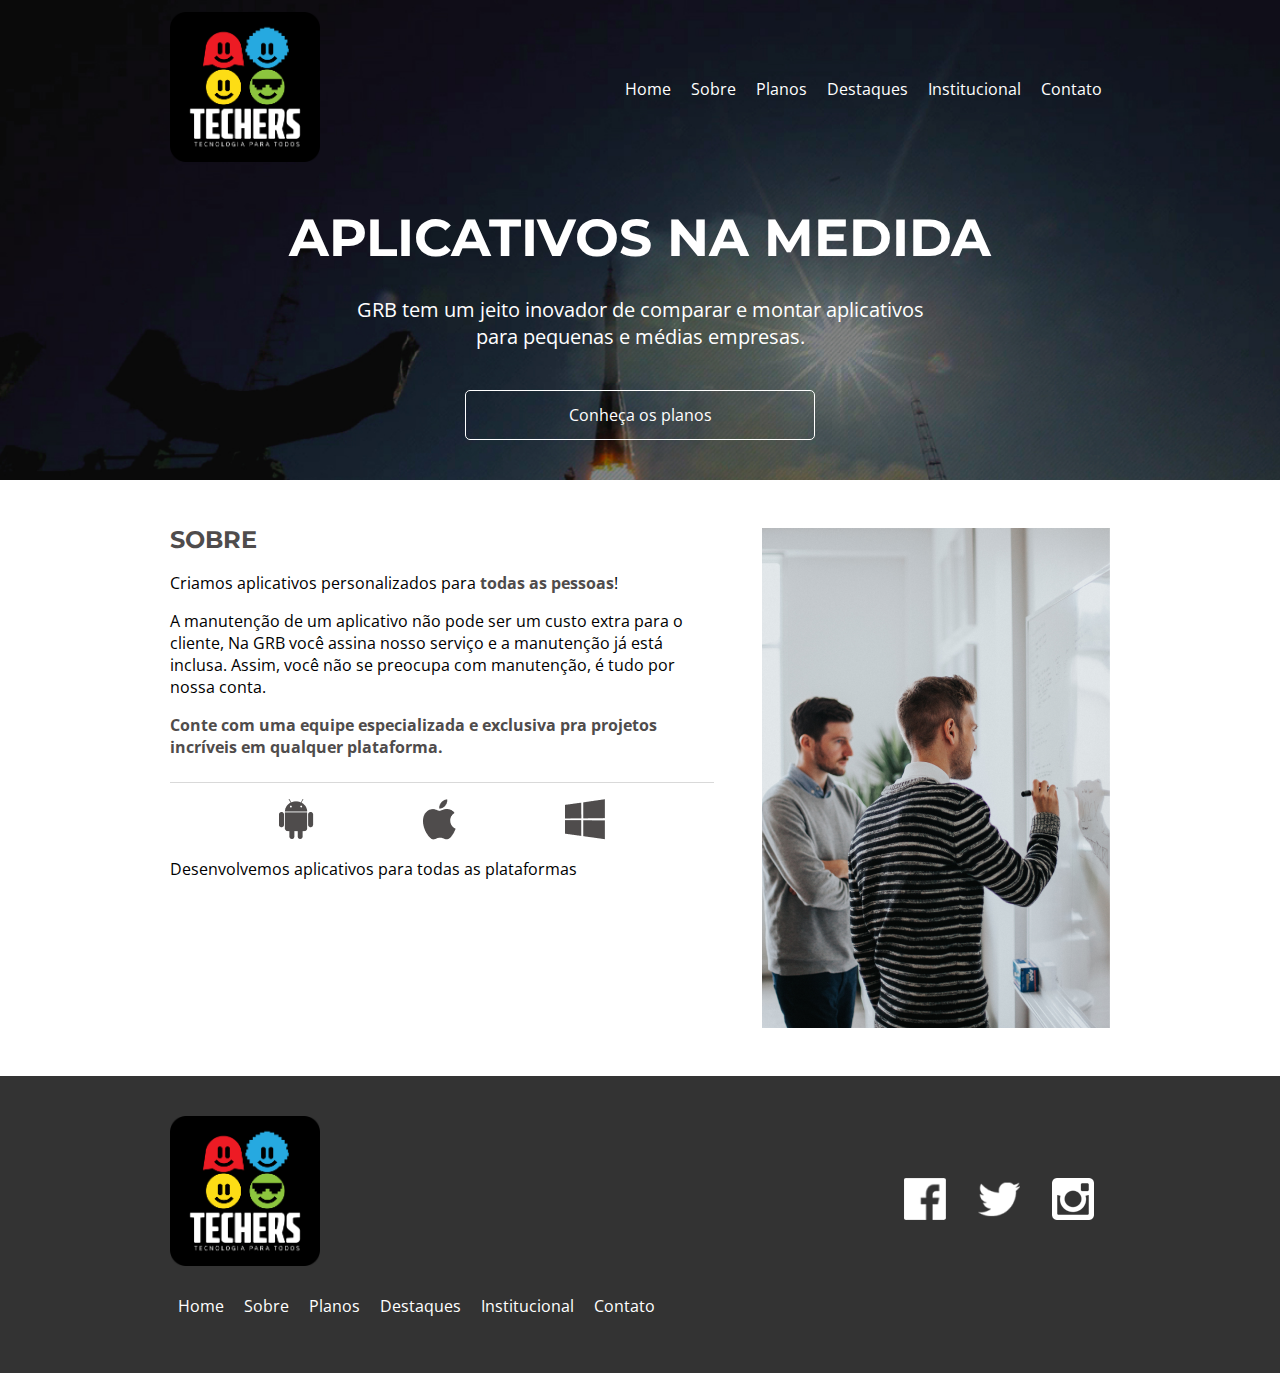
<file: sobre.html>
<!DOCTYPE html>
<html lang="pt-br">
    <head>
        <meta charset="utf-8">
        <meta name="viewport" content="width=device-width initial-scale=1.0">
        <title>Sobre | GRB</title>
        <link href="https://fonts.googleapis.com/css2?family=Montserrat:wght@300;400;700&family=Open+Sans:wght@300;400;700&display=swap" rel="stylesheet">
        <link href="css/reset.css" rel="stylesheet">
        <link href="css/base.css" rel="stylesheet">
        <link href="css/cabecalho.css" rel="stylesheet">
        <link href="css/chamada.css" rel="stylesheet">
        <link href="css/destaques.css" rel="stylesheet">
        <link href="css/diferenciais.css" rel="stylesheet">
        <link href="css/sobre.css" rel="stylesheet">
        <link href="css/planos.css" rel="stylesheet">
        <link href="css/contato.css" rel="stylesheet">
        <link href="css/institucional.css" rel="stylesheet">
        <link href="css/rodape.css" rel="stylesheet">
    </head>
    <body>
        <header class="cabecalho container">
            <img src="img/logo (1).png" alt="Logo  GRB" class="cabecalho__logo">
            <nav class="cabecalho__navegacao">
                <ul>
                    <li class="rodape__link"><a href="index.html">Home</a></li>
					<li class="rodape__link"><a href="Sobre.html">Sobre</a></li>
                    <li class="rodape__link"><a href="Planos.html">Planos</a></li>
                    <li class="rodape__link"><a href="Destaques.html">Destaques</a></li>
                    <li class="rodape__link"><a href="Institucional.html">Institucional</a></li>
                    <li class="rodape__link"><a href="Contato.html">Contato</a></li>
                </ul>
            </nav>
        </header>
        <main>
            <section class="chamada container">
                <h1 class="chamada__titulo">Aplicativos Na Medida</h1>
                <p class="chamada__texto">GRB tem um jeito inovador de comparar e montar aplicativos para pequenas e médias empresas.</p>
                <a href="#planos" class="chamada__botao botao">Conheça os planos</a>
            </section>
            <section class="sobre container">
            <div class="sobre__conteudo">
             <h2 class="sobre__titulo"><a name="sobre"> Sobre</a></h2>
             <p class="sobre__texto">Criamos aplicativos personalizados para <strong class="sobre__texto--destaque">todas as pessoas</strong>!</p>
             <p class="sobre__texto">A manutenção de um aplicativo não pode ser um custo extra para o cliente, Na GRB você assina nosso serviço e a manutenção já está inclusa. Assim, você não se preocupa com manutenção, é tudo por nossa conta.</p>
             <p class="sobre__texto sobre__texto--destaque sobre__texto--divisao">Conte com uma equipe especializada e exclusiva pra projetos incríveis em qualquer plataforma.</p>
             <ul class="sobre__plataformas">
             <li><img src="img/android.png" alt="Ícone do Android"></li>
             <li><img src="img/apple.png" alt="Ícone da Apple"></li>
             <li><img src="img/windowsphone.png" alt="Ícone da Microsoft"></li>
             </ul>
             <p class="sobre__texto">Desenvolvemos aplicativos para todas as plataformas</p>
            </div>
             <img src="img/sobre-grb.png" alt="Sobre o GRB" class="sobre__imagem">
          </section>
		</main>   
        <footer class="rodape container">
            <img src="img/logo (1).png" alt="Logo da GRB" class="rodape__logo">
            <ul class="rodape__social">
                <li><a href="#" class="rodape__midia"><img src="img/facebook.png" alt="Ícone do Facebook"></a></li>
                <li><a href="#" class="rodape__midia"><img src="img/twitter.png" alt="Ícone do twitter"></a></li>
                <li><a href="#" class="rodape__midia"><img src="img/instagram.png" alt="Ícone do Instagram"></a></li>
          </ul>
            <nav>
                <ul class="rodape__navegacao">
                    <li class="rodape__link"><a href="index.html">Home</a></li>
					<li class="rodape__link"><a href="Sobre.html">Sobre</a></li>
                    <li class="rodape__link"><a href="Planos.html">Planos</a></li>
                    <li class="rodape__link"><a href="Destaques.html">Destaques</a></li>
                    <li class="rodape__link"><a href="Institucional.html">Institucional</a></li>
                    <li class="rodape__link"><a href="Contato.html">Contato</a></li>
                </ul>
            </nav>
		  </footer>
		</body>
</html>
</file>
<file: css/base.css>
:root {
    --branco: #FFF;
    --azul-claro: #DFE3E5;
    --vermelho-forte: #B72E2E;
    --cinza-escuro: #4F4C4C;
    --cinza-claro: #F7F4F4;
    --cinza-medio: #D9D9D9;
        
    --fonte-link: #0084FF;
    --fonte-cinza: #666;
    --borda-cabecalho-mobile: #103D4A;
    --bg-rodape: #333;
    --bg-chamada-mobile: #00161C;
    
    --planos-cartao-start: #56CCF2;
    --planos-cartao-ultra: #B04CD9;
    --planos-cartao-mega: #E33B3B;

    --montserrat: 'Montserrat', sans-serif;
}

body {
    font-family: 'Open Sans', sans-serif;
}

.container {
    padding-right: 6%;
    padding-left: 6%;
}

.botao {
    text-align: center;

    display: block;

    width: 100%;
    max-width: 350px;

    box-sizing: border-box;

    padding: 1rem 2rem;

    border: 1px solid var(--branco);
    border-radius: 5px;
}
@media screen and (min-width: 1024px) {
    .container {
        padding-left: calc((100% - 940px)/2);
        padding-right: calc((100% - 940px)/2);
    }
}
</file>
<file: css/cabecalho.css>
.cabecalho {
    color: var(--branco);

    width: 100%;

    box-sizing: border-box;

    display: flex;
    flex-direction: column;
    align-items: center;

    padding-top: .75rem;
    padding-bottom: .75rem;

    border-bottom: 1px solid var(--borda-cabecalho-mobile);

    position: absolute;
}

.cabecalho__logo {
    margin-bottom: 1rem;
    width: 150px;
    padding-left: 0px;
    padding-top: 0px;
    padding-bottom: 0px;
}

.cabecalho__navegacao {
    text-align: center;
}

.cabecalho__link {
    font-size: 1.1rem;

    display: inline-block;

    margin-right: .7rem;
    margin-bottom: 1.25rem;
    margin-left: .7rem;
}


@media screen and (min-width: 1024px) {
    .cabecalho {
        flex-direction: row;
        justify-content: space-between;

        border: none;
    }
}
</file>
<file: css/chamada.css>
.chamada  {
    display: flex;
    flex-direction: column;
    align-items: center;

    color: var(--branco);
    text-align: center;
    
    background-color: var(--bg-chamada-mobile);

    padding-top: 12.25rem;
    padding-bottom: 2.5rem;
}

.chamada__titulo {
    font-family: var(--montserrat);
    font-size: 2rem;
    font-weight: 700;
    text-transform: uppercase;
    margin-bottom: 1.5rem;
    padding-top: 80px;
}

.chamada__texto {
    font-size: 1.25rem;
    line-height: normal;

    margin: 0 auto 2.5rem;
}

.chamada__botao {
    width: 100%;
}


@media screen and (min-width: 768px) {
    .chamada__texto {
        max-width: 600px;
    }
}

@media screen and (min-width: 1024px) {
    .chamada {
        background-image: url(../img/bg-intro.jpg);
        background-size: cover;

        padding-top: 8.25rem;
    }


	 .chamada__titulo {
        font-size: 3.25rem;
        margin-bottom: 2rem;
    }
	
}
</file>
<file: css/destaques.css>
.destaques {
    background-color: var(--azul-claro);

    padding-top: 2.5rem;
    padding-bottom: 2rem;
}

.destaques__titulo {
    color: var(--cinza-escuro);
    font-weight: 700;
    font-size: 1.5rem;
    font-family: var(--montserrat);
    text-transform: uppercase;
    text-align: center;

    margin-bottom: 2rem;
}

.destaques__painel {
    display: flex;
    flex-direction: column;
    align-items: center;
	
    margin-bottom: 2rem;
}

.destaques__painel-imagem {
    width: 100vw;
    max-width: 600px;

    box-shadow: 0 2px 10px 5px #00000020;

    margin-bottom: .5rem;
}

.destaques__painel-texto {
    font-weight: 700;
    font-size: 1.2rem;
    line-height: normal;
}

.destaques__botao {
    color: var(--vermelho-forte);

    border-color: var(--vermelho-forte);

    margin: 0 auto;
}
</file>
<file: css/diferenciais.css>
.diferenciais {
    padding-top: 3.5rem;
    padding-bottom: 3.5rem;
}

.diferenciais__lista {
    display: flex;
    flex-wrap: wrap;
    justify-content: space-evenly;
}

.diferenciais__item {
    max-width: 350px;

    box-sizing: border-box;

    background-repeat: no-repeat;
    background-position: top 1.25rem left 2.5rem;

    padding: 2rem 0 2rem 5rem;
}

.diferenciais__item--tempo {
    background-image: url(../img/icone-relogio.png);
}

.diferenciais__item--foco {
    background-image: url(../img/icone-dinheiro.png);
}

.diferenciais__item--especialistas {
    background-image: url(../img/icone-quimica.png);
}

.item__titulo {
    color: var(--cinza-escuro);
    font-weight: 700;
    font-size: 1.2rem;
    text-transform: uppercase;

    margin-bottom: 1.5rem;
}

.item__texto {
    line-height: normal;
}

@media screen and (min-width: 1024px) {
    .diferenciais {
        background-color: var(--cinza-claro);
    }

    .diferenciais__lista {
        justify-content: space-around;
    }
}
</file>
<file: css/sobre.css>
.sobre {
    padding-top: 3rem;
    padding-bottom: 3rem;
}

.sobre__titulo {
	color: var(--cinza-escuro);
	font-weight: 700;
	font-size: 1.5rem;
	font-family: var(--montserrat);
	text-transform: uppercase;
	text-align: center;
	margin-bottom: 1.25rem;
	padding-left: 0px;
}

.sobre__texto {
    line-height: normal;

    margin-bottom: 1rem;
}

.sobre__texto--destaque {
    color: var(--cinza-escuro);
    font-weight: 700;
}

.sobre__plataformas {
    display: flex;
    flex-wrap: wrap;
    justify-content: space-evenly;

    margin-bottom: 1rem;
}

.sobre__imagem {
    display: none;
}

@media screen and (min-width: 1024px) {
    .sobre {
        display: flex;
    }

    .sobre__conteudo {
        margin-right: 3rem;
    }

    .sobre__titulo {
        text-align: left;
    }

    .sobre__texto--divisao {
        border-bottom: 1px solid var(--cinza-medio);

        padding-bottom: 1.5rem;
    }

    .sobre__imagem {
        display: block;
    }
}
</file>
<file: css/planos.css>
.planos {
    background-color: var(--cinza-claro);
    
    padding-top: 3rem;
    padding-bottom: 3rem;
}

.planos__titulo {
    color: var(--cinza-escuro);
    font-weight: 700;
    font-size: 1.5rem;
    font-family: var(--montserrat);
    text-transform: uppercase;
    text-align: center;

    margin-bottom: 1.25rem;
}

.planos__cartoes {
    display: flex;
    flex-direction: column;
    align-items: center;
}

.cartao {
    display: flex;
    flex-direction: column;

    background-color: var(--branco);

    width: 100%;
    max-width: 300px;

    margin-bottom: 2rem;

    border-radius: 5px;
    box-shadow: 0 2px 10px 2px #00000010;
}

.cartao__titulo {
    font-weight: 700;
    font-size: 1.5rem;
    text-align: center;

    padding: .75rem 0;

    margin-bottom: .5rem;

    border-bottom: 1px solid var(--azul-claro);
}

.cartao__conteudo {
    padding: 0 15%;
}

.cartao__preco {
    font-weight: 700;
    font-size: 3rem;
    text-align: center;

    margin-top: 1.25rem;
    margin-bottom: 1.25rem;
}

.cartao__texto {
    color: var(--fonte-cinza);
    line-height: 28px;
}

.cartao__botao {
    font-size: 1.2rem;
    font-weight: 700;

    width: 100%;

    align-self: center;

    padding: .75rem 2rem;

    margin-top: 1rem;
    margin-bottom: 1rem;
}

.cartao--start {
    color: var(--planos-cartao-start);
}

.cartao--ultra {
    color: var(--planos-cartao-ultra);
}

.cartao--mega {
    color: var(--planos-cartao-mega);
}

.cartao__botao--start {
    border-color: var(--planos-cartao-start);
}

.cartao__botao--ultra {
    border-color: var(--planos-cartao-ultra);
}

.cartao__botao--mega {
    border-color: var(--planos-cartao-mega);
}

@media screen and (min-width: 768px) {
    .cartao {
        max-width: 400px;
    }
}

@media screen and (min-width: 1024px) {
    .planos__cartoes {
        flex-direction: row;
        justify-content: space-between;
        align-items: flex-end;
    }

    .cartao {
        max-width: 300px;
    }
}
</file>
<file: css/contato.css>
.contato   {
    display: flex;
    flex-direction: column;
    align-items: center;

    text-align: center;

    padding-top: 2rem;
    padding-bottom: 2rem;
}

.contato__titulo {
    color: var(--cinza-escuro);
    font-weight: 700;
    font-size: 1.5rem;
    font-family: var(--montserrat);
    text-transform: uppercase;
    text-align: center;

    margin-bottom: 1.25rem;
}

.contato__botao {
    color: var(--cinza-escuro);

    border-color: var(--cinza-escuro);

    margin-top: 1rem;
	
}

.form-contact {
	width: 100%;
	font-family: "Arial", Times, serif;
	padding-left: 0px;
}

.form-contact-input {
  width: 100%;
  color: #292929;
  font-size: 18px;
  background-color: #E9E9E9;
  border: 1px solid #E9E9E9;
  -moz-border-radius: 5px;
  -webkit-border-radius: 5px;
  border-radius: 5px;
  height: 40px;
  margin-bottom: 20px;
  border-bottom: 1px solid #ccc;
  border-left: 1px solid #ccc;
  text-indent: 20px;
}

.form-contact-textarea {
	width: 100%;
	color: #292929;
	font-size: 18px;
	background-color: #E9E9E9;
	border: 1px solid #E9E9E9;
	-moz-border-radius: 5px;
	-webkit-border-radius: 5px;
	border-radius: 5px;
	height: 200px;
	margin-bottom: 20px;
	border-bottom: 1px solid #ccc;
	border-left: 1px solid #ccc;
	text-indent: 20px;
	padding-top: 16px;
	padding-left: 0;
	padding-right: 0;
	font-family: "Arial", Times, serif;
}

.form-contact-button {
    width: 100%;
    font-size: 18px;
    border-radius: 4px;
    color: #fff;
    height: 40px;
    opacity: .8;
    margin-bottom: 20px;
    cursor: pointer;
    background: #B22222;
    display: block;
    border: none;
    border-bottom: 1px solid #500707;
    border-right: 1px solid #500707;
    transition: 1s;
    padding-left: 0px;
    text-align: center;
	
}

.form-contact-button:hover {
  opacity: 1;	
}
</file>
<file: css/institucional.css>
.institucional {
    display: flex;
    flex-direction: column;
    align-items: center;

    color: var(--fonte-cinza);
    text-align: center;

    padding-top: 2rem;
    padding-bottom: 2rem;
}

.institucional__titulo {
    color: var(--cinza-escuro);
    font-weight: 700;
    font-size: 1.5rem;
    font-family: var(--montserrat);
    text-transform: uppercase;
    text-align: center;

    margin-bottom: 2rem;
}

.institucional__descricao {
    margin-bottom: 2rem;
}

.institucional__endereco {
    font-size: 1.5rem;
    line-height: normal;

    margin-bottom: 2rem;
}

.institucional__contato {
    font-size: 1.2rem;
    line-height: 1.8;

    margin-top: 2rem;
}

.institucional__contato-telefone {
    line-height: normal;
}

.institucional__contato-email {
    color: var(--fonte-link);
    text-decoration: underline;
    display: block;
}

.institucional__video {
    width: 100vw;
}

@media screen and (min-width: 768px) {
    .institucional__contato-email {
        display: inline-block;
    }

    .institucional__video {
        width: 100%;
    }
}

@media screen and (min-width: 1024px) {
    .institucional__conteudo {
        width: 100%;

        display: flex;
        justify-content: space-between;
        
        text-align: left;
    }

    .institucional__video {
        align-self: flex-end;
        
        width: 375px;
    }

    .institucional__contato-email {
        display: block;
    }
}
</file>
<file: css/rodape.css>
.rodape {
    display: flex;
    flex-direction: column;
    align-items: center;

    background-color: var(--bg-rodape);

    padding-top: 2.5rem;
    padding-bottom: 2rem;
}

.rodape__logo {
    margin-bottom: 1rem;
    width: 150px;
}

.rodape__social {
    display: flex;
}

.rodape__midia {
    display: block;

    width: 42px;
    height: 42px;

    margin: 2rem 1rem;
}

.rodape__navegacao {
    color: var(--branco);
    text-align: center;
    line-height: 3;
}


.rodape__link {
    display: inline-block;

    margin: 0 .5rem .7rem;
}

@media screen and (min-width: 1024px) {
    .rodape {
        flex-direction: row;
        flex-wrap: wrap;
        justify-content: space-between;
    }

    .rodape__navegacao {
        text-align: left;

        min-width: 600px;
    }
}
</file>
